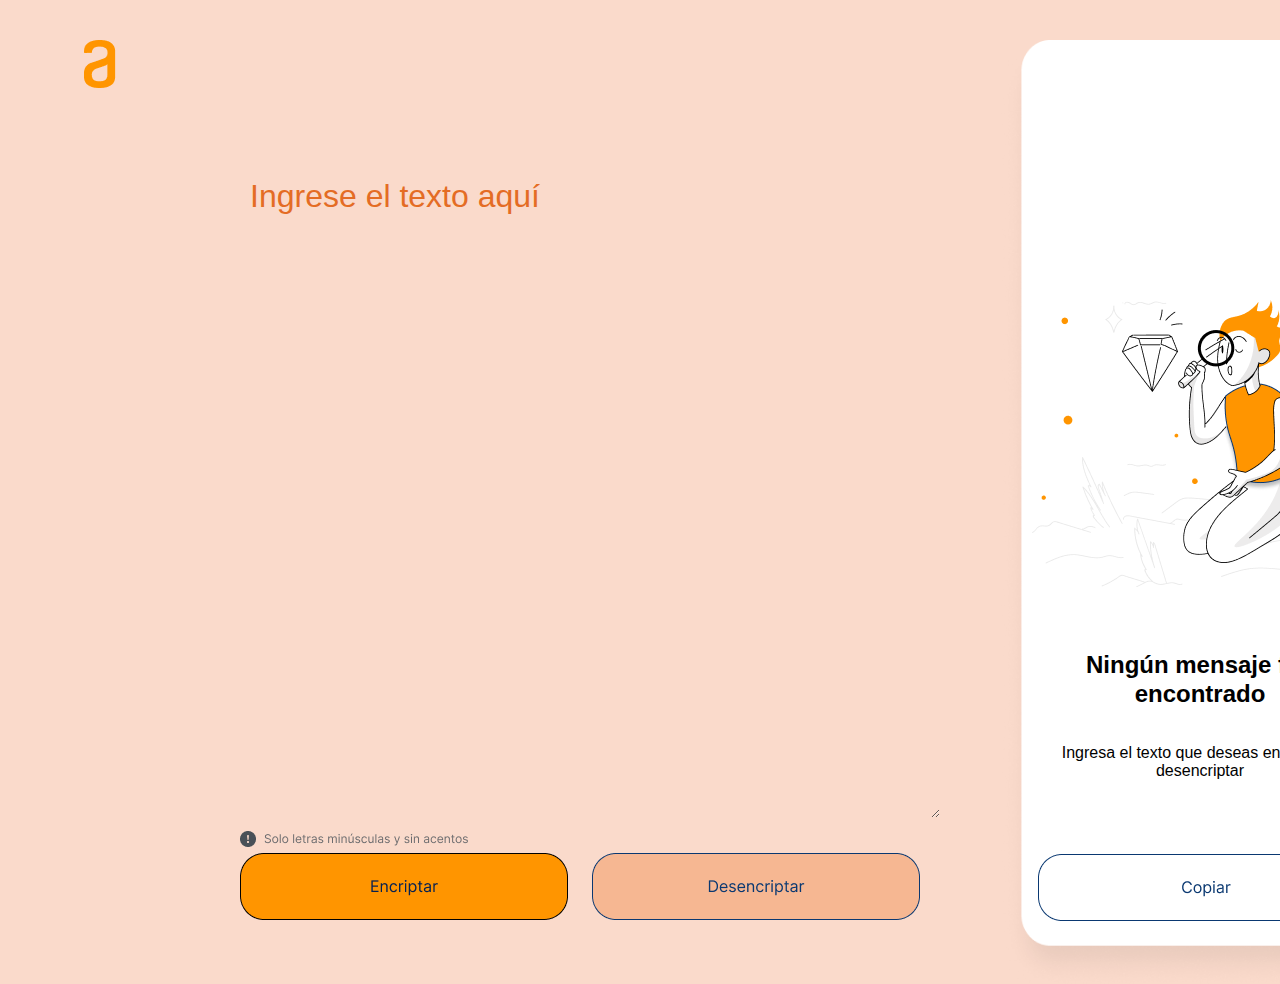
<file: index.html>
<!DOCTYPE html>
<html lang="en">
<head>
    <meta charset="UTF-8">
    <meta name="viewport" content="width=device-width, initial-scale=1.0">
    <title>Challenge</title>
    <link rel="stylesheet" href="style.css">
</head>
<body>
    
    <img src="Logo.png" alt="logo alura" class="imagen">
    <img src="Rectangle 1.png" alt="rectangulo" class="imagen3">
    <img src="Muñeco.png" alt="dibujo Alura" id="imagen2" class="imagen2">
    <div id="mensaje1" class="mensaje1">Ningún mensaje fue encontrado</div>
    <div id="mensaje2" class="mensaje2">Ingresa el texto que deseas encriptar o desencriptar</div>
    <img src="Frame 1.png" alt="aviso" class="imagen4">
    <textarea id="mensaje3" class="mensaje3"></textarea>
    <button onclick="encriptar();" class="button1"> 
        <img src="Button1.png" alt="Encriptar">
    </button>
    <button onclick="desencriptar();" class="button2"> 
        <img src="Button2.png" alt="Desencriptar">
    </button>
    <button onclick="copiar();" class="button3">
        <img src="Button3.png" alt="Función Copiar">
    </button>
    <textarea type="text" id="texto-prompt" class="texto-prompt" placeholder="Ingrese el texto aquí"></textarea>
    
    <script src="programa.js"></script>
</body>
</html>
</file>
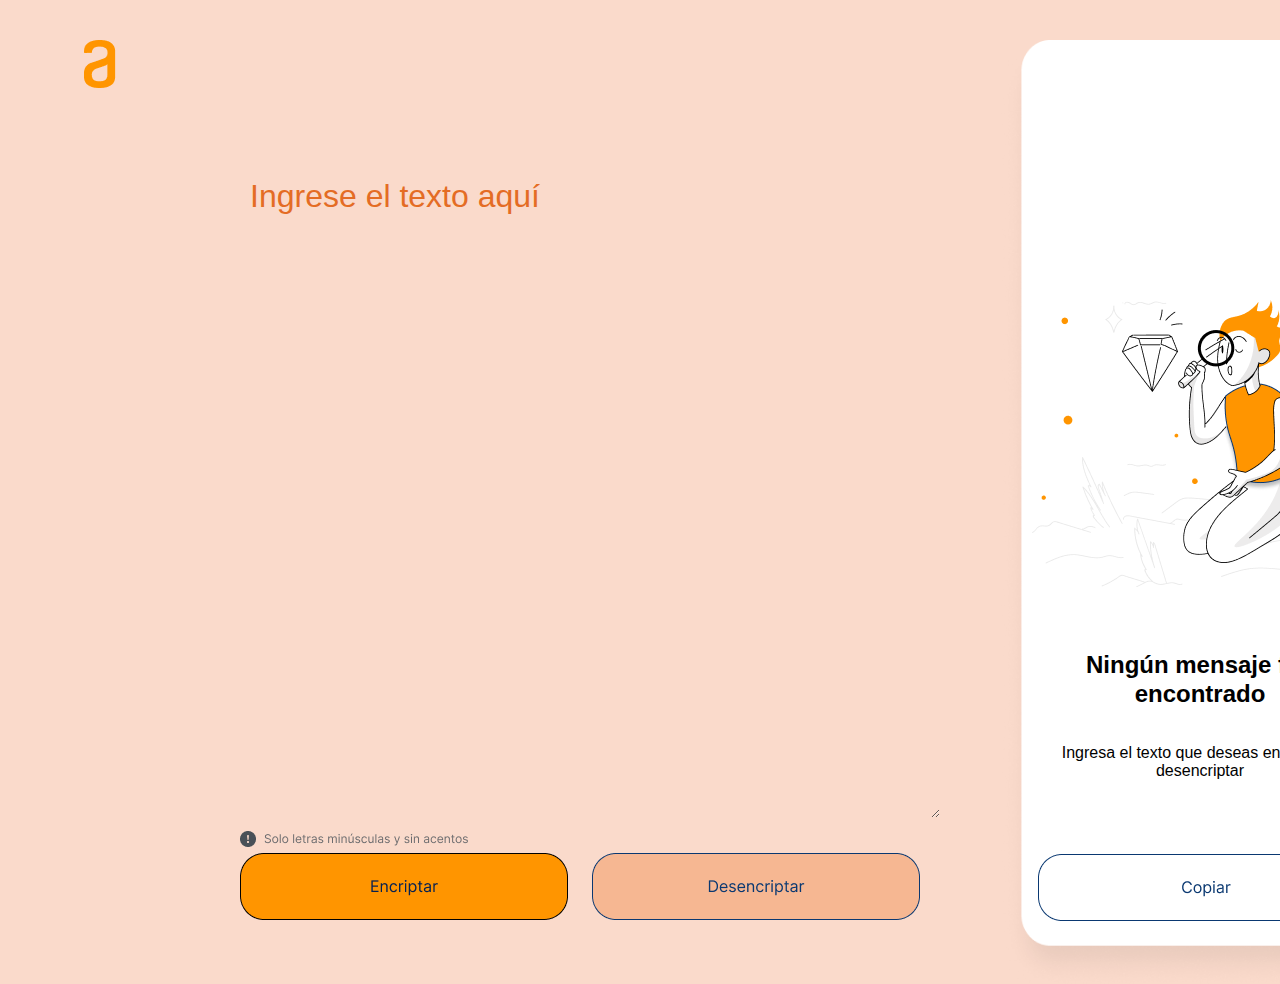
<file: challenge.html>
<!DOCTYPE html>
<html lang="en">
<head>
    <meta charset="UTF-8">
    <meta name="viewport" content="width=device-width, initial-scale=1.0">
    <title>Challenge</title>
    <link rel="stylesheet" href="style.css">
</head>
<body>
    
    <img src="Logo.png" alt="logo alura" class="imagen">
    <img src="Rectangle 1.png" alt="rectangulo" class="imagen3">
    <img src="Muñeco.png" alt="dibujo Alura" id="imagen2" class="imagen2">
    <div id="mensaje1" class="mensaje1">Ningún mensaje fue encontrado</div>
    <div id="mensaje2" class="mensaje2">Ingresa el texto que deseas encriptar o desencriptar</div>
    <img src="Frame 1.png" alt="aviso" class="imagen4">
    <textarea id="mensaje3" class="mensaje3"></textarea>
    <button onclick="encriptar();" class="button1"> 
        <img src="Button1.png" alt="Encriptar">
    </button>
    <button onclick="desencriptar();" class="button2"> 
        <img src="Button2.png" alt="Desencriptar">
    </button>
    <button onclick="copiar();" class="button3">
        <img src="Button3.png" alt="Función Copiar">
    </button>
    <textarea type="text" id="texto-prompt" class="texto-prompt" placeholder="Ingrese el texto aquí"></textarea>
    
    <script src="programa.js"></script>
</body>
</html>
</file>
<file: style.css>
body{
background-color: #fadacb;
}

.imagen {
    position: absolute;
    left: 40px;
    top: 40px;
    width: 120px;
    height: 48px;
}

.texto {
    position: absolute;
    left: 1032px;
    top: 619px;
    width: 336px;
    height: 122px;
    font-weight: bold;
    display: flex;
    align-items: center;
    justify-content: center;
    text-align: center;
    font-size: 24px;
}

.imagen2 {
    position: absolute;
    left: 1032px;
    top: 283px;
    width: 336px;
    height: 304px;
}

.imagen3 {
    position: absolute;
    left: 1000px;
    top: 40px;
    width: 400px;
    height: 944px;
    border-radius: 32px;
}

.imagen4 {
    position: absolute;
    left: 240px;
    top: 830px;
    width: 229px;
    height: 18px;
}

.button1 {
    position: absolute;
    left: 240px;
    top: 853px;
    width: 328px;
    height: 67px;
}

.button2 {
    position: absolute;
    left: 592px;
    top: 853px;
    width: 328px;
    height: 67px;
}

.button3 {
    position: absolute;
    left: 1032px;
    top: 853px;
    width: 336px;
    height: 67px;
    border: none; 
    background-color: transparent; 
    cursor: pointer; 
    }

@import url('https://fonts.googleapis.com/css2?family=Inter:wght@400;700&display=swap');

.mensaje1 {
font-weight: bold;
font-size: 24px; 
line-height: 1.2;
position: absolute;
left: 1032px;
top: 619px;
width: 336px;
height: 122px;
display: flex;
flex-direction: column;
justify-content: center;
align-items: center;
text-align: center;
font-family: 'Inter', sans-serif;
}

.mensaje2 {
font-weight: normal;
font-size: 16px; 
margin-top: 8px;

position: absolute;
left: 1032px;
top: 693px;
width: 336px;
height: 122px;
display: flex;
flex-direction: column;
justify-content: center;
align-items: center;
text-align: center;
font-family: 'Inter', sans-serif;
}

.mensaje3 {
    font-weight: normal;
    font-size: 24px; 
    margin-top: 8px;
    
    position: absolute;
    left: 1032px;
    top: 72px;
    width: 336px;
    height: 750px;
    display: flex;
    flex-direction: column;
    justify-content: left;
    align-items: left;
    text-align: left;
    font-family: 'Inter', sans-serif;
    display: none;
    border:none;
    background-color: transparent;
    }

.texto-prompt {
position: absolute;
left: 240px;
top: 168px;        
width: 680px;
height: 630px;
padding: 10px;
font-size: 16px;
font-family: 'Inter', sans-serif;
color: #E46C24;
border: none;
background-color: transparent;
outline: none;
font-size: 32px;
color: #E46C24;
}

.texto-prompt::placeholder{
color: #E46C24;
}

.button1 {
    border: none; 
    outline: none;
    background-color: transparent;
    padding: 0; 
    cursor: pointer; 
}

.button2 {
    border: none; 
    outline: none;
    background-color: transparent; 
    padding: 0; 
    cursor: pointer;
}
</file>
